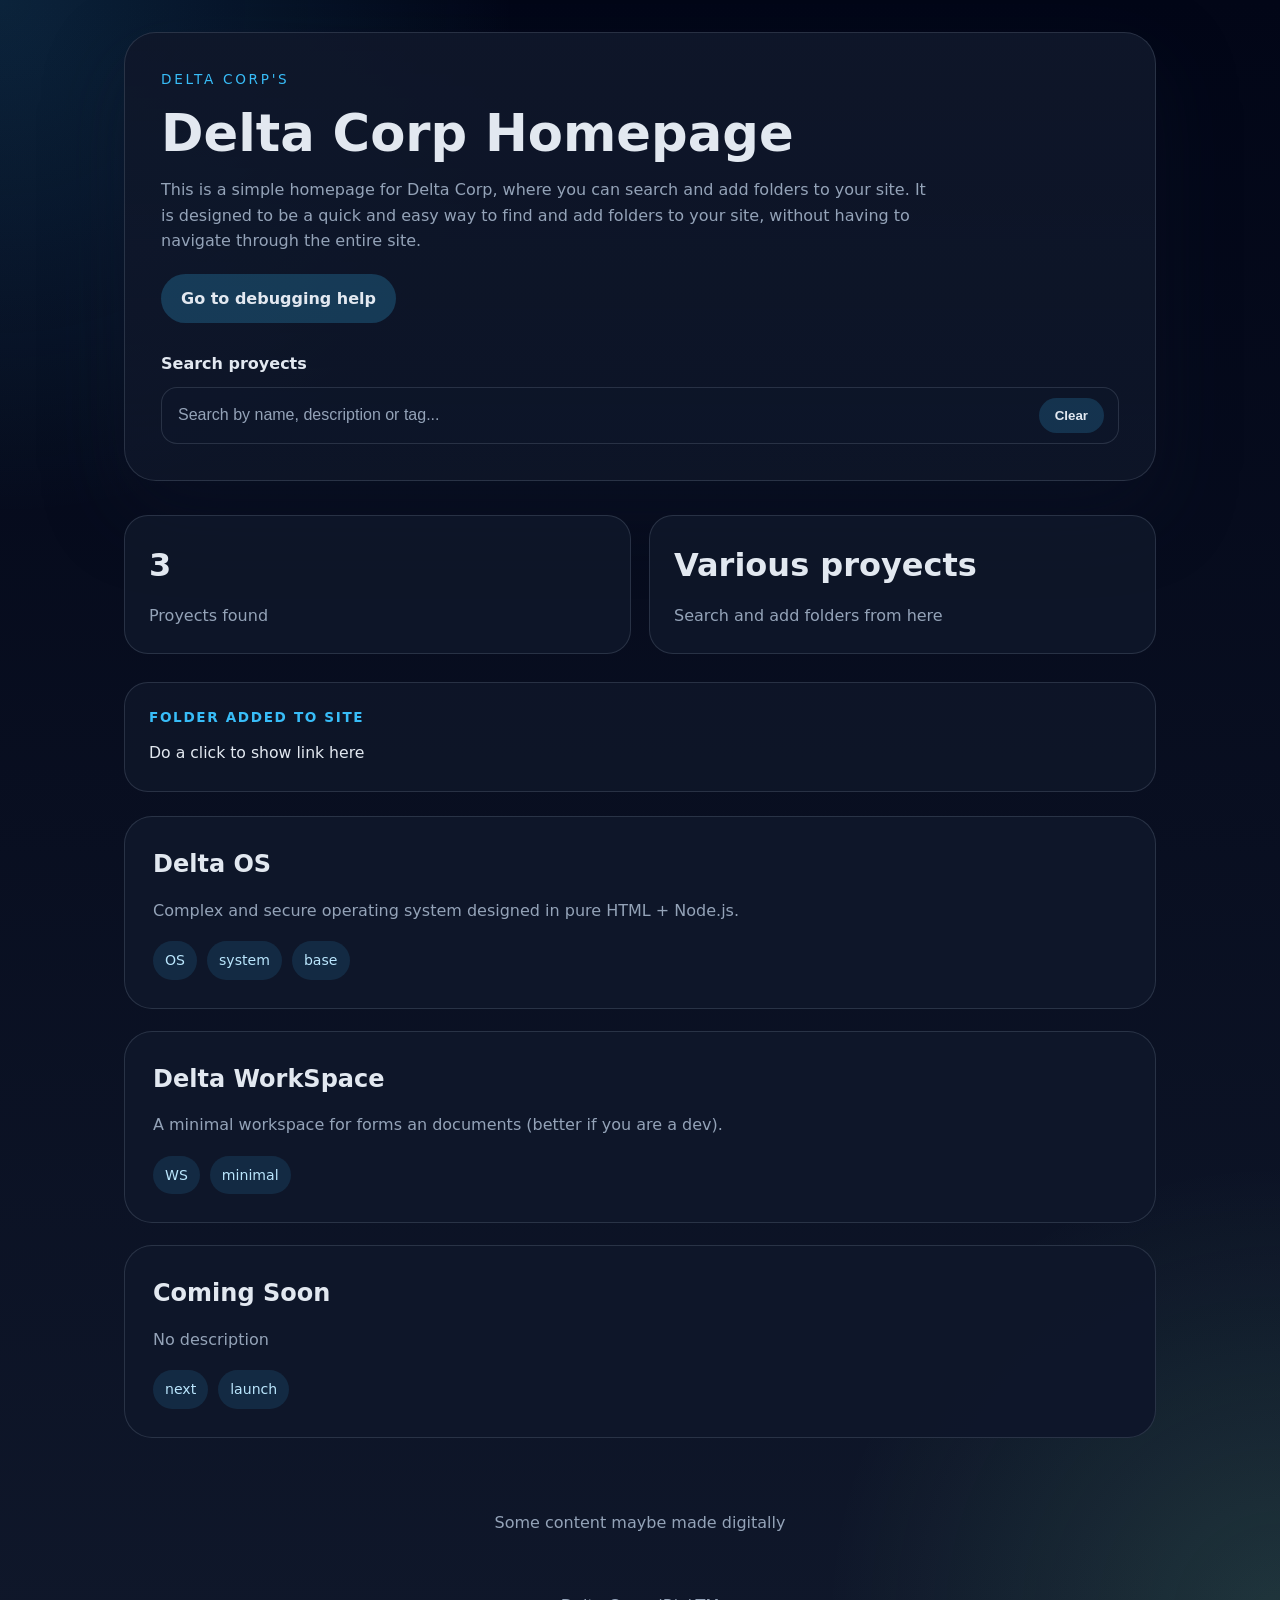
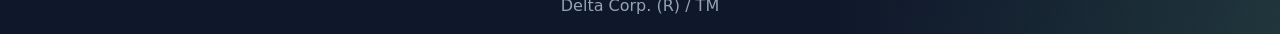
<file: index.html>
<!DOCTYPE html>
<html lang="es">
<head>
    <meta charset="UTF-8">
    <meta name="viewport" content="width=device-width, initial-scale=1.0">
    <title>Delta Corp Homepage</title>
    <link rel="stylesheet" href="style.css">
</head>
<body>
    <div class="page-shell">
        <header class="hero">
            <div class="hero-content">
                <p class="eyebrow">Delta Corp's</p>
                <h1>Delta Corp Homepage</h1>
                <p class="hero-copy">
                    This is a simple homepage for Delta Corp, where you can search and add folders to your site. 
                    It is designed to be a quick and easy way to find and add folders to your site, without having to navigate through the entire site.
                </p>
                <div class="hero-actions">
                    <a class="button-link" href="https://delta-corp15.github.io/connect/" target="_blank" rel="noreferrer noopener">Go to debugging help</a>
                </div>
            </div>
            <div class="search-panel">
                <label for="searchInput">Search proyects</label>
                <div class="search-box">
                    <input id="searchInput" type="text" placeholder="Search by name, description or tag..." autocomplete="off">
                    <button id="clearBtn" type="button">Clear</button>
                </div>
            </div>
        </header>

        <main>
            <section class="stats">
                <article>
                    <h2 id="resultCount">1</h2>
                    <p>Proyects found</p>
                </article>
                <article>
                    <h2>Various proyects</h2>
                    <p>Search and add folders from here</p>
                </article>
            </section>

            <section class="selection-panel">
                <p class="selected-label">Folder added to site</p>
                <div class="selected-folder" id="selectedFolder">Do a click to show link here</div>
            </section>

            <section class="project-grid" id="projectsList">
                <!-- Los proyectos se cargan con JavaScript -->
            </section>
        </main>
    </div>

    <footer>
        <p>Some content maybe made digitally</p><br>
        <p>Delta Corp. (R) / TM</p>
    </footer>

    <script src="script.js"></script>
</body>
</html>
</file>
<file: style.css>
:root {
    --bg: #0f172a;
    --surface: rgba(15, 23, 42, 0.9);
    --surface-strong: rgba(15, 23, 42, 0.98);
    --text: #e2e8f0;
    --muted: #94a3b8;
    --accent: #38bdf8;
    --accent-soft: rgba(56, 189, 248, 0.18);
    --border: rgba(148, 163, 184, 0.2);
}

* {
    box-sizing: border-box;
}

html, body {
    margin: 0;
    min-height: 100%;
    font-family: Inter, system-ui, -apple-system, BlinkMacSystemFont, "Segoe UI", sans-serif;
    color: var(--text);
    background: radial-gradient(circle at top left, rgba(56, 189, 248, 0.16), transparent 25%),
                radial-gradient(circle at bottom right, rgba(134, 239, 172, 0.14), transparent 22%),
                linear-gradient(180deg, #020617 0%, #0f172a 100%);
}

body {
    line-height: 1.6;
}

.page-shell {
    max-width: 1080px;
    margin: 0 auto;
    padding: 32px 24px 40px;
}

.hero {
    display: grid;
    gap: 28px;
    padding: 36px;
    border: 1px solid var(--border);
    border-radius: 32px;
    background: linear-gradient(180deg, rgba(15, 23, 42, 0.95), rgba(15, 23, 42, 0.8));
    box-shadow: 0 30px 80px rgba(15, 23, 42, 0.35);
}

.eyebrow {
    margin: 0 0 16px;
    color: var(--accent);
    text-transform: uppercase;
    letter-spacing: 0.2em;
    font-size: 0.85rem;
}

.hero h1 {
    margin: 0;
    font-size: clamp(2rem, 4vw, 3.6rem);
    line-height: 1.02;
}

.hero-copy {
    max-width: 780px;
    margin: 18px 0 0;
    color: var(--muted);
    font-size: 1rem;
}

.hero-actions {
    margin-top: 20px;
}

.button-link {
    display: inline-flex;
    align-items: center;
    padding: 12px 20px;
    border-radius: 999px;
    background: rgba(56, 189, 248, 0.22);
    color: var(--text);
    text-decoration: none;
    font-weight: 700;
    transition: background 0.2s ease, transform 0.2s ease;
}

.button-link:hover {
    transform: translateY(-2px);
    background: rgba(56, 189, 248, 0.32);
}

.search-panel {
    display: grid;
    gap: 10px;
}

.search-panel label {
    color: var(--text);
    font-weight: 600;
}

.search-box {
    display: flex;
    gap: 12px;
    align-items: center;
    background: rgba(15, 23, 42, 0.45);
    border: 1px solid var(--border);
    border-radius: 16px;
    padding: 10px 14px;
}

.search-box input {
    flex: 1;
    border: none;
    outline: none;
    background: transparent;
    color: var(--text);
    font-size: 1rem;
}

.search-box input::placeholder {
    color: var(--muted);
}

.search-box button {
    border: none;
    border-radius: 999px;
    padding: 10px 16px;
    background: rgba(56, 189, 248, 0.18);
    color: var(--text);
    cursor: pointer;
    font-weight: 700;
    transition: transform 0.2s ease, background 0.2s ease;
}

.search-box button:hover {
    transform: translateY(-1px);
    background: rgba(56, 189, 248, 0.3);
}

.stats {
    display: grid;
    grid-template-columns: repeat(2, minmax(0, 1fr));
    gap: 18px;
    margin: 34px 0 28px;
}

.stats article {
    padding: 24px;
    border-radius: 24px;
    background: var(--surface);
    border: 1px solid var(--border);
}

.stats h2 {
    margin: 0 0 12px;
    font-size: 2rem;
}

.stats p {
    margin: 0;
    color: var(--muted);
}

.selection-panel {
    padding: 24px;
    border-radius: 24px;
    background: rgba(15, 23, 42, 0.85);
    border: 1px solid var(--border);
    margin-bottom: 24px;
}

.selected-label {
    margin: 0 0 12px;
    color: var(--accent);
    font-weight: 700;
    text-transform: uppercase;
    letter-spacing: 0.12em;
    font-size: 0.85rem;
}

.selected-folder {
    color: var(--text);
    font-size: 0.98rem;
    line-height: 1.7;
}

.selected-folder a {
    color: #7dd3fc;
    text-decoration: underline;
}

.project-grid {
    display: grid;
    gap: 22px;
}

.project-card {
    padding: 28px;
    border-radius: 28px;
    background: var(--surface-strong);
    border: 1px solid var(--border);
    transition: transform 0.3s ease, border-color 0.3s ease, background 0.3s ease;
    cursor: pointer;
}

.project-card:hover {
    transform: translateY(-4px);
    border-color: rgba(56, 189, 248, 0.4);
    background: rgba(15, 23, 42, 1);
}

.project-card.active {
    border-color: #38bdf8;
    box-shadow: 0 18px 40px rgba(56, 189, 248, 0.12);
}

.project-title {
    margin: 0 0 14px;
    font-size: 1.5rem;
}

.project-description {
    margin: 0 0 18px;
    color: var(--muted);
}

.project-meta {
    display: flex;
    flex-wrap: wrap;
    gap: 10px;
}

.tag {
    display: inline-flex;
    align-items: center;
    padding: 8px 12px;
    border-radius: 999px;
    background: rgba(56, 189, 248, 0.12);
    color: #bae6fd;
    font-size: 0.88rem;
}

footer {
    margin-top: 32px;
    text-align: center;
    color: var(--muted);
}

@media (max-width: 720px) {
    .hero {
        padding: 26px;
    }

    .stats {
        grid-template-columns: 1fr;
    }
}
</file>
